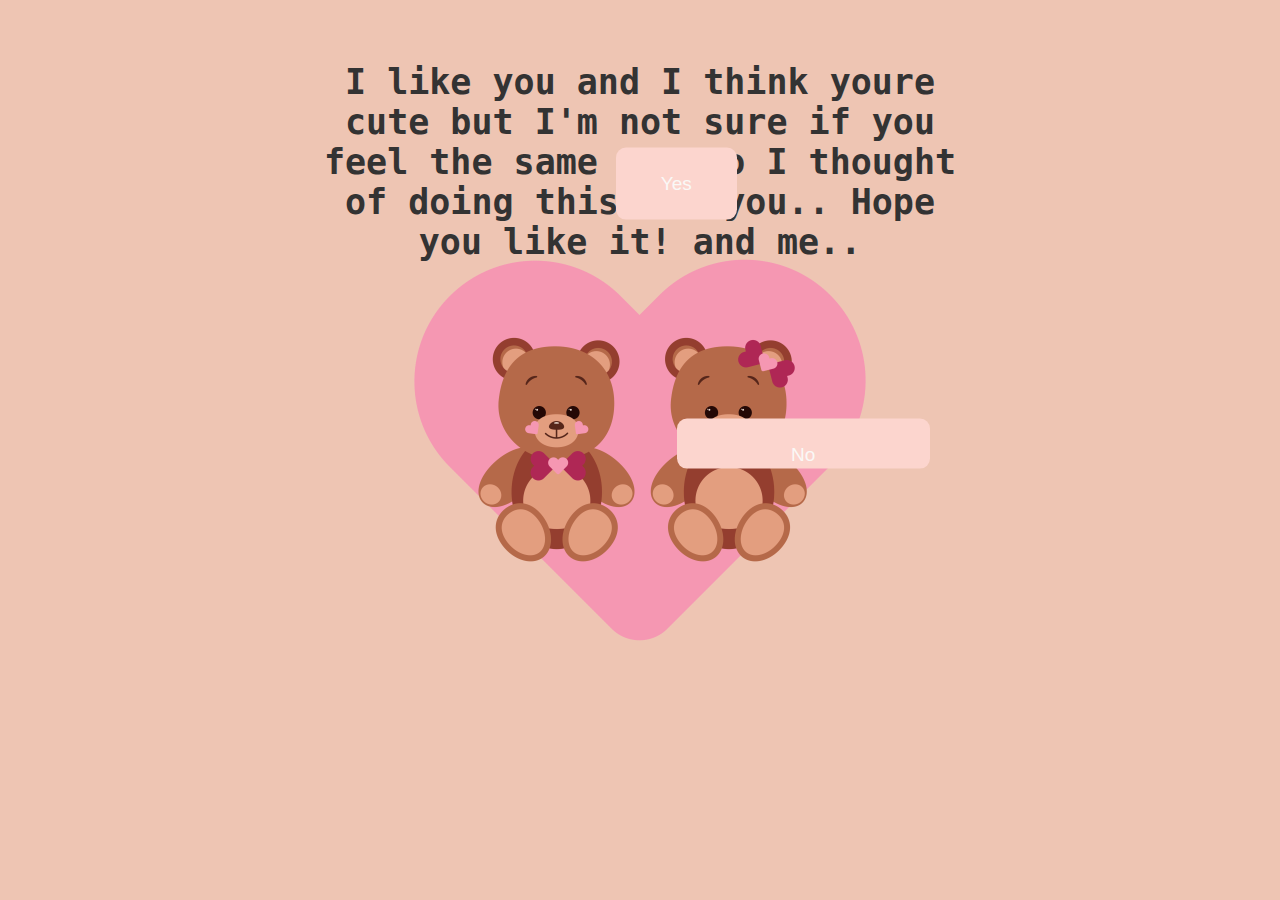
<file: index.html>
<!DOCTYPE html>
<html lang="en">
<head>
    <meta charset="UTF-8">
    <meta name="viewport" content="width=device-width, initial-scale=1.0">
    <title>Message for My Crush</title>
    <link rel="stylesheet" type="text/css" href="styles.css">
</head>
<body>
    
    <div class="message-container">
        <h1 class="message">I like you and I think youre cute but I'm not sure if you feel the same way so I thought of doing this for you.. Hope you like it! and me..</h1>
        <!-- Buttons placeholders -->
        <div id="buttonContainer">
            <a href="yes.html" class="button yes">Yes</a>
            <button class="button no" id="noButton">No</button>
        </div>
    </div>

    <!-- Include the JavaScript file -->
    <script src="script.js"></script>
</body>
</html>
</file>
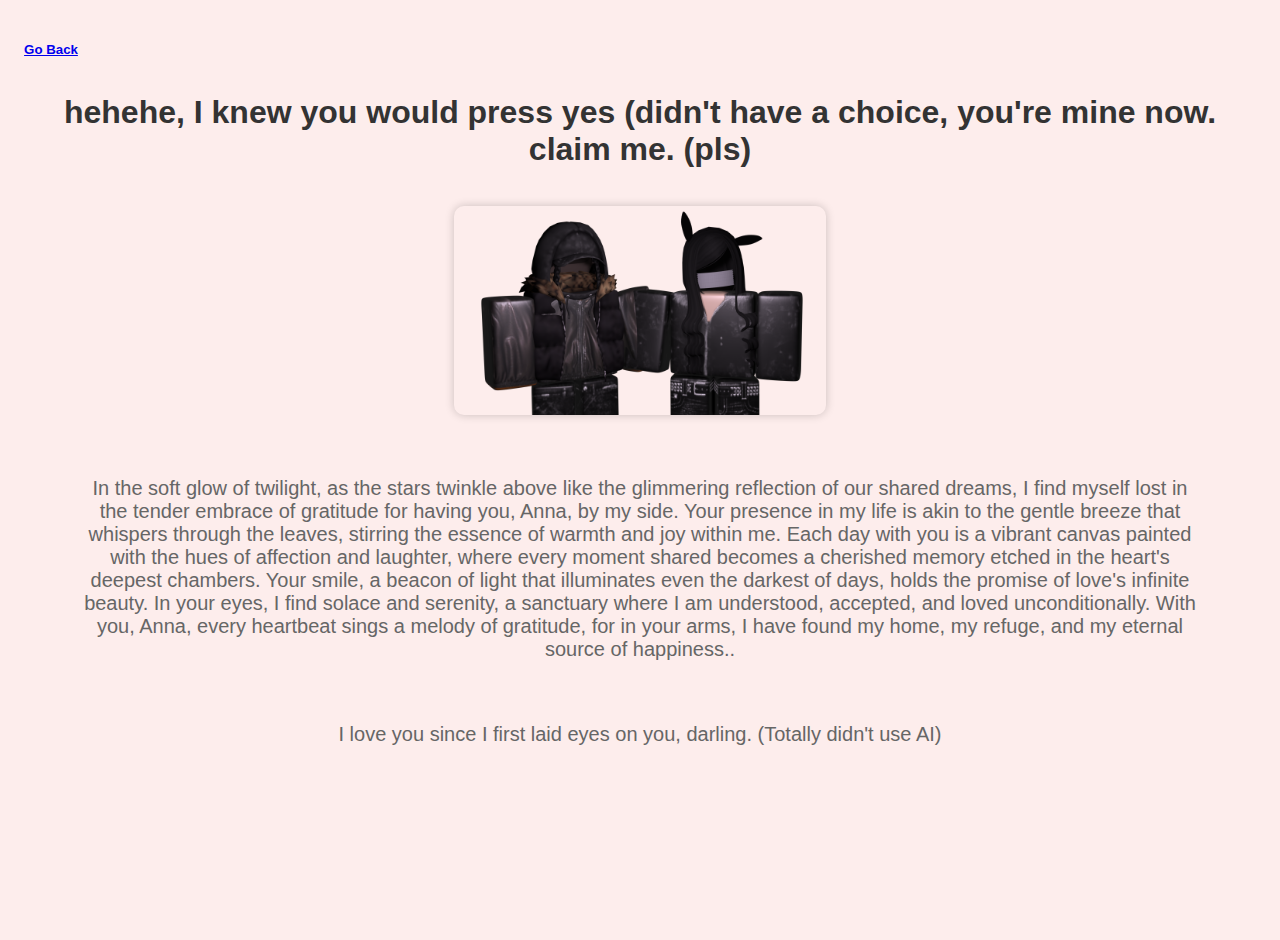
<file: yes.html>
<!DOCTYPE html>
<html lang="en">
<head>
    <meta charset="UTF-8">
    <meta name="viewport" content="width=device-width, initial-scale=1.0">
    <title>Another Page</title>
    <link rel="stylesheet" type="text/css" href="styles.css">
    <style>
        body {
            background-color: #FDEDEC; /* Light pink background color */
            background-image: none;
            font-family: Arial, sans-serif;
            padding: 20px; /* Add padding for content */
            text-align: center; /* Center text */
        }
        h1 {
            color: #333; /* Dark gray heading color */
            margin: 3%;
        }
        p {
            color: #666; /* Medium gray paragraph color */
            font-size: 20px; /* Larger font size for paragraph */
            margin-top: 5%;
            margin-left: 5%;
            margin-right: 5%;
        }
        img {
            max-width: 30%; /* Ensure image does not exceed container width */
            height: auto; /* Maintain aspect ratio */
            display: block; /* Center image horizontally */
            margin: 0 auto 20px; /* Center image vertically and add space below */
            border-radius: 10px; /* Rounded corners for image */
            box-shadow: 0 0 10px rgba(0, 0, 0, 0.2); /* Add shadow effect */
        }
        h5 {
            margin-right: 95%;
            size: 35px;

        }
    </style>
</head>
<body>
    <h5> <a href="index.html"> Go Back</a></h5>
    <h1>hehehe, I knew you would press yes (didn't have a choice, you're mine now. claim me. (pls)</h1>
    <img src="noi.jpg" alt="Cozy Image">
    <p>In the soft glow of twilight, as the stars twinkle above like the glimmering reflection of our shared dreams, I find myself lost in the tender embrace of gratitude for having you, Anna, by my side. Your presence in my life is akin to the gentle breeze that whispers through the leaves, stirring the essence of warmth and joy within me. Each day with you is a vibrant canvas painted with the hues of affection and laughter, where every moment shared becomes a cherished memory etched in the heart's deepest chambers. Your smile, a beacon of light that illuminates even the darkest of days, holds the promise of love's infinite beauty. In your eyes, I find solace and serenity, a sanctuary where I am understood, accepted, and loved unconditionally. With you, Anna, every heartbeat sings a melody of gratitude, for in your arms, I have found my home, my refuge, and my eternal source of happiness..</p>
    <p>I love you since I first laid eyes on you, darling. (Totally didn't use AI)</p>
</body>
</html>
</file>
<file: styles.css>
body {
    font-family: Arial, sans-serif;
    margin: 0;
    padding: 0;
    height: 100vh; /* Set the body height to the height of the viewport */
    background-color: #EEC5B3; /* Fallback color if the image isn't fully visible */
    background-image: url('urs.jpg'); /* Specify the path to your image */
    background-size: 480px; /* Cover the entire background */
    background-position: center; /* Center the background image */
    background-repeat: no-repeat; /* Prevent the background image from repeating */
    position: relative; /* Set position to relative to position the buttons */
}

.message-container {
    position: absolute; /* Position the text container relative to the body */
    top: 18%; /* Adjust the percentage to move the text higher or lower */
    left: 50%;
    transform: translate(-50%, -50%);
    text-align: center;
    color: #595959
}

.message {
    font-family: monospace;
    font-size: 35px;
    color: #333;
}

.button-container {
    position: relative; /* Set position to relative */
}

.button {
    display: inline-block;
    padding: 25px 45px;
    margin: 10px;
    border: 0px;
    background-color: #fcd5ce; /* Bright pink */
    color: #FAF8F6; /* Bright red */
    font-size: 19px;
    cursor: pointer;
    text-align: center;
    text-decoration: none;
    border-radius: 10px; /* Make corners round */
    position: absolute; /* Position the buttons relative to the button-container */
}

.button.yes {
    top: 20px; /* Adjust the top position as needed */
    left: 20px; /* Adjust the left position as needed */
}

.button.no {
    bottom: 20px; /* Adjust the bottom position as needed */
    right: 20px; /* Adjust the right position as needed */
}
</file>
